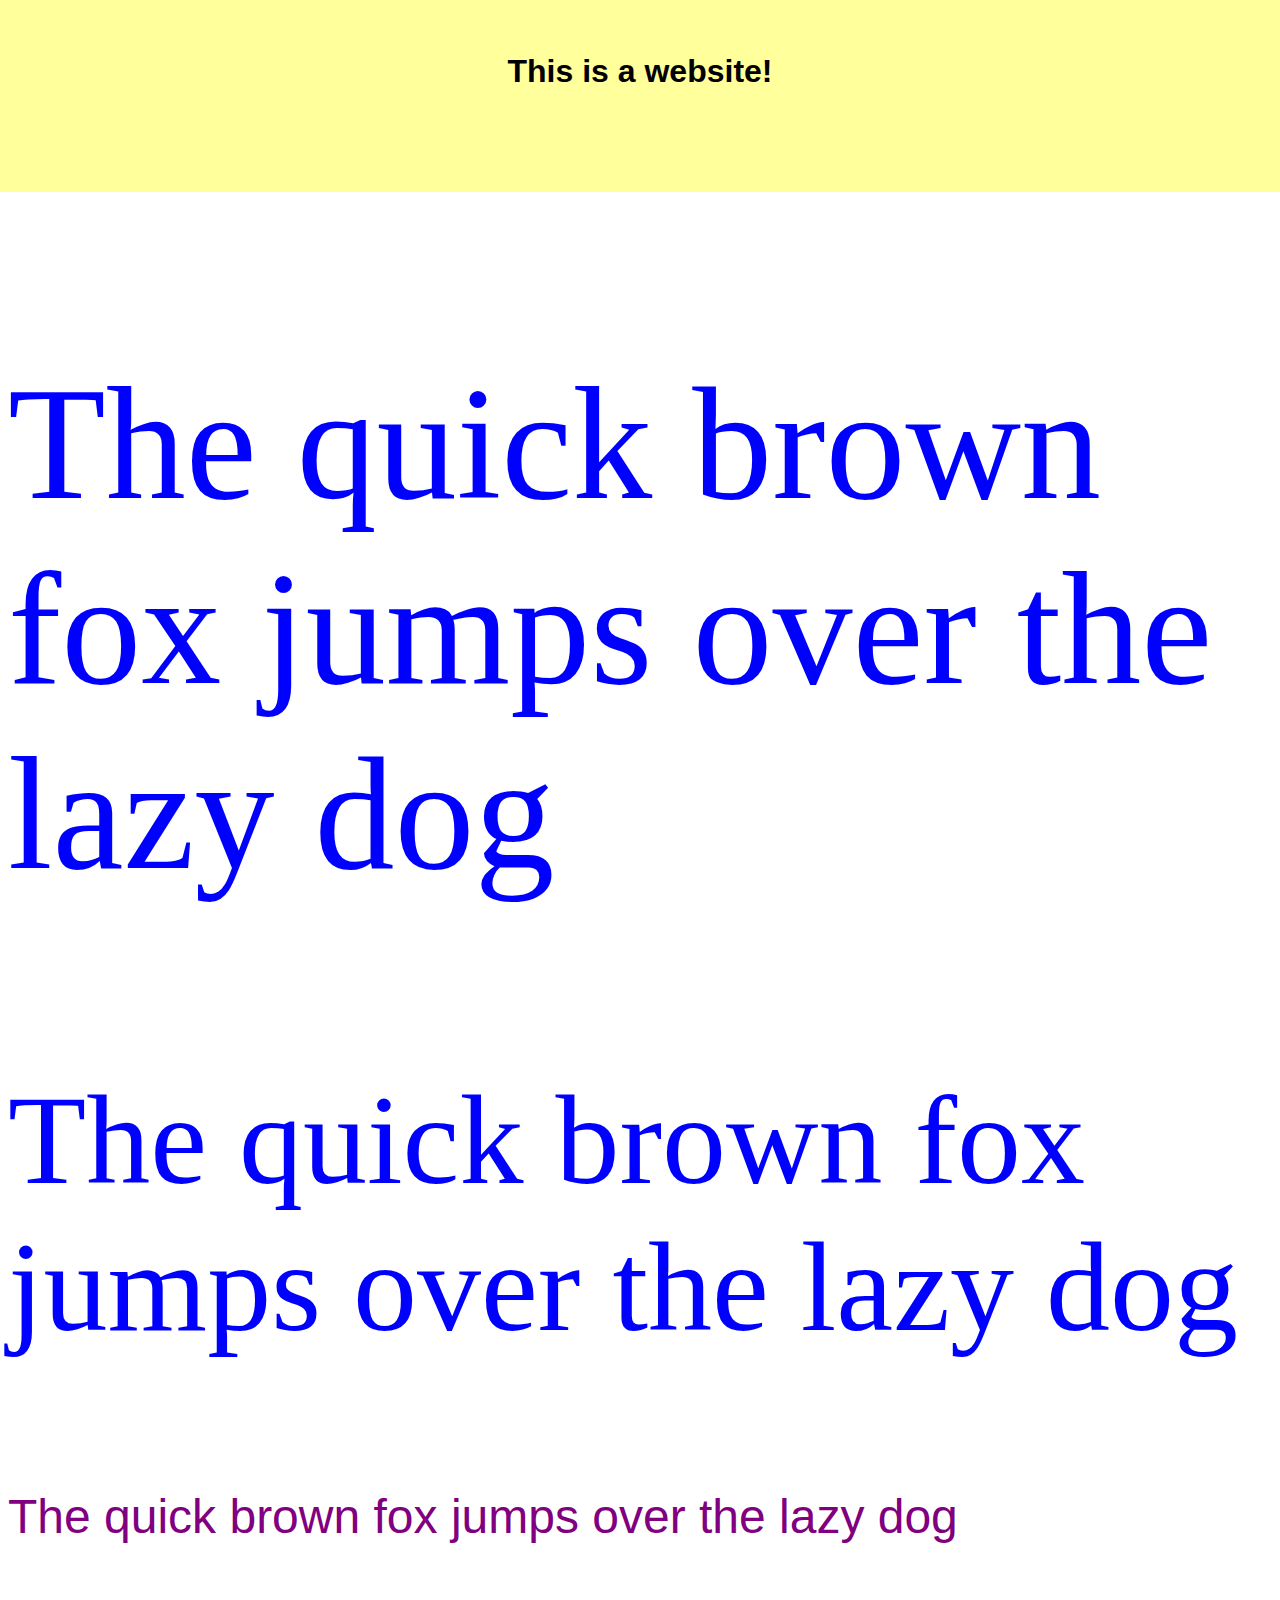
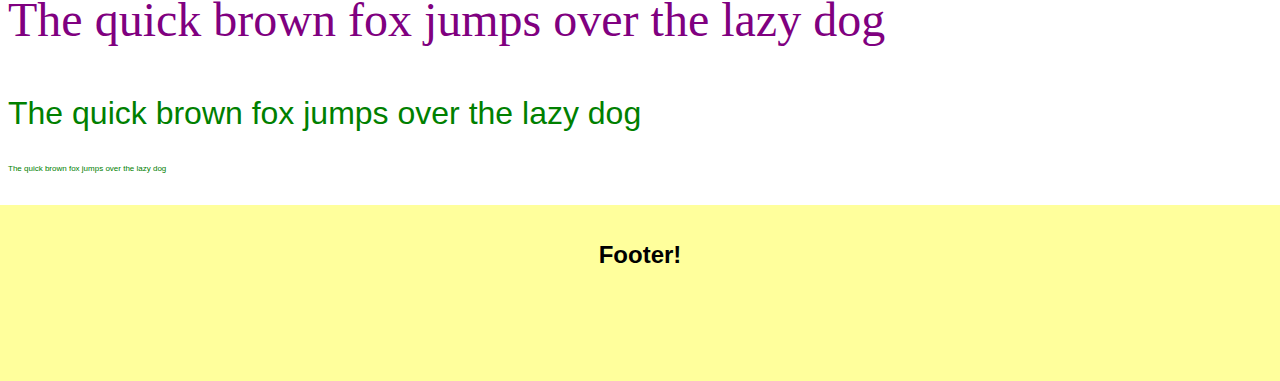
<file: scss-variables_exercise1/index.html>
<!DOCTYPE html>
<html lang="en">
<head>
    <meta charset="UTF-8">
    <meta name="viewport" content="width=device-width, initial-scale=1.0">
    <meta http-equiv="X-UA-Compatible" content="ie=edge">
    <link rel="stylesheet" href="main1.css">
    <title>Variables - Exercise 1</title>
</head>
<body>
        <header>
                <h1>This is a website!</h1>
            </header>
        
        
            <main>
        
               <p class="huge">The quick brown fox jumps over the lazy dog</p>
               <p class="big">The quick brown fox jumps over the lazy dog</p>
               <p class="medium">The quick brown fox jumps over the lazy dog</p>
               <p class="middle">The quick brown fox jumps over the lazy dog</p>
               <p class="small">The quick brown fox jumps over the lazy dog</p>
               <p class="tiny">The quick brown fox jumps over the lazy dog</p>        
                
            </main>
        
       
            <footer>
                <h2>Footer!</h2>
            </footer>
</body>
</html>
</file>
<file: scss-variables_exercise1/main1.css>
html, body {
  margin: 0;
  border: 0;
  padding: 0;
  box-sizing: border-box; }

header {
  height: 10rem;
  background-color: rgba(255, 255, 0, 0.39);
  text-align: center;
  padding-top: 2rem;
  font-family: Arial, Helvetica, sans-serif; }

h1 {
  font-family: Arial, Helvetica, sans-serif; }

main {
  margin: .5rem; }

.huge {
  font-family: "Times New Roman", Times, serif;
  font-size: 10rem;
  color: blue; }

.big {
  font-family: "Times New Roman", Times, serif;
  font-size: 8rem;
  color: blue; }

.medium {
  font-family: 'Lucida Sans', 'Lucida Sans Regular', 'Lucida Grande', 'Lucida Sans Unicode', Verdana, sans-serif;
  font-size: 3rem;
  color: purple; }

.middle {
  font-family: Georgia, 'Times New Roman', Times, serif;
  font-size: 3rem;
  color: purple; }

.small {
  font-family: 'Franklin Gothic Medium', 'Arial Narrow', Arial, sans-serif;
  font-size: 2rem;
  color: green; }

.tiny {
  font-family: 'Franklin Gothic Medium', 'Arial Narrow', Arial, sans-serif;
  font-size: .5rem;
  color: green;
  margin-bottom: 2rem; }

footer {
  height: 10rem;
  background-color: rgba(255, 255, 0, 0.39);
  text-align: center;
  font-family: Arial, Helvetica, sans-serif;
  padding-top: 1rem; }
</file>
